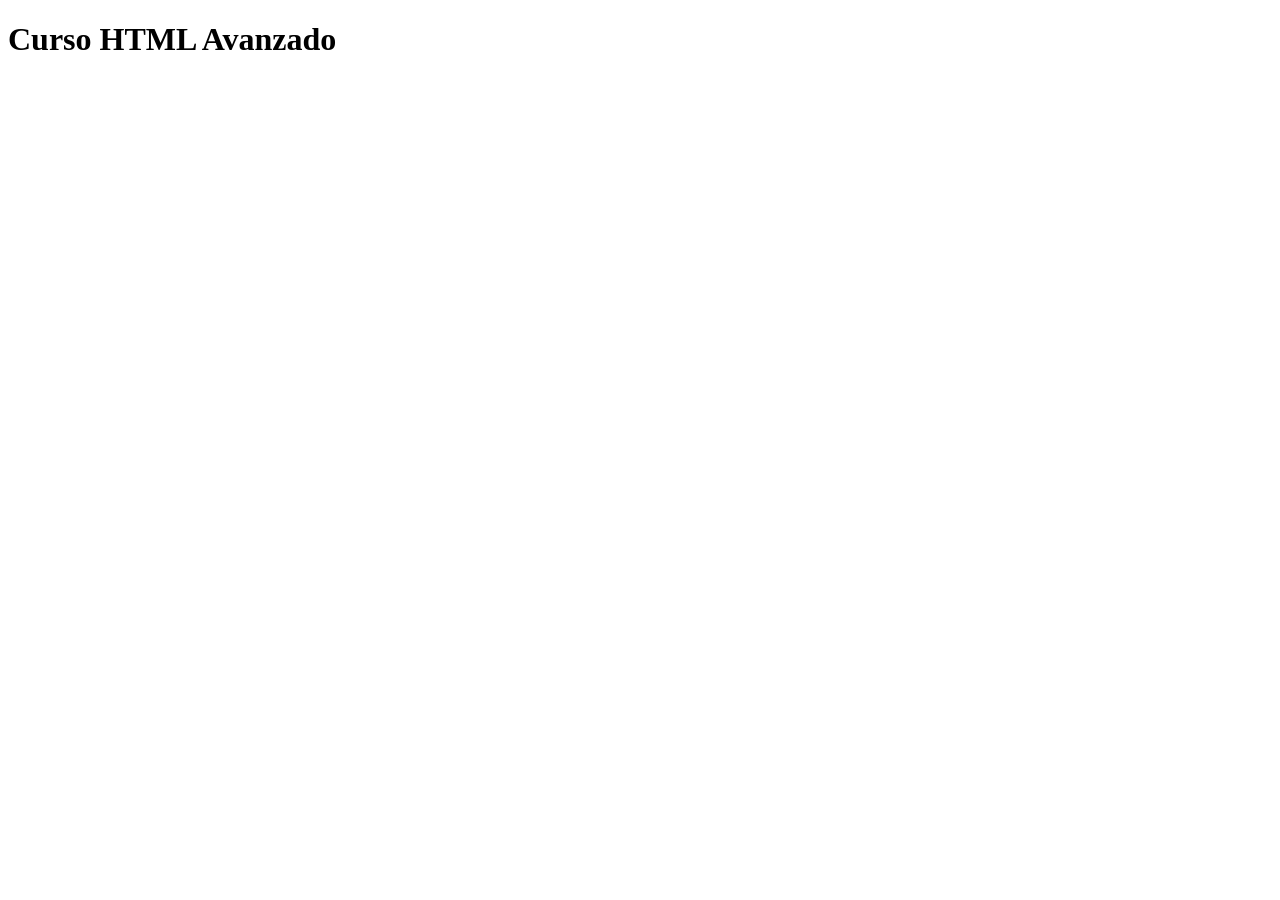
<file: 1_Metatags_favicons/index.html>
<!DOCTYPE html>
<html lang="es">
<head>
    <meta charset="UTF-8">
    <meta name="viewpoint" content="width=device-width, initial-scale=1.0">
    <meta name="description" content="This pag is for a practic">
    <meta name="keywords" content="autos, progamacion"
    <meta name="author" content="Kevin A.">
    <meta name="robots" content="noimageindex">

    <meta name="OG:TITLE" content="">
    <meta name="OG:IMAGE" content="">
    <meta name="OG:description" content="">

    <title>Imagenes</title>
    <link rel="icon" href="./img/k.png" type="image/png">    
</head>
<body>
    <h1>Curso HTML Avanzado</h1>
    
</body>
</html>
</file>
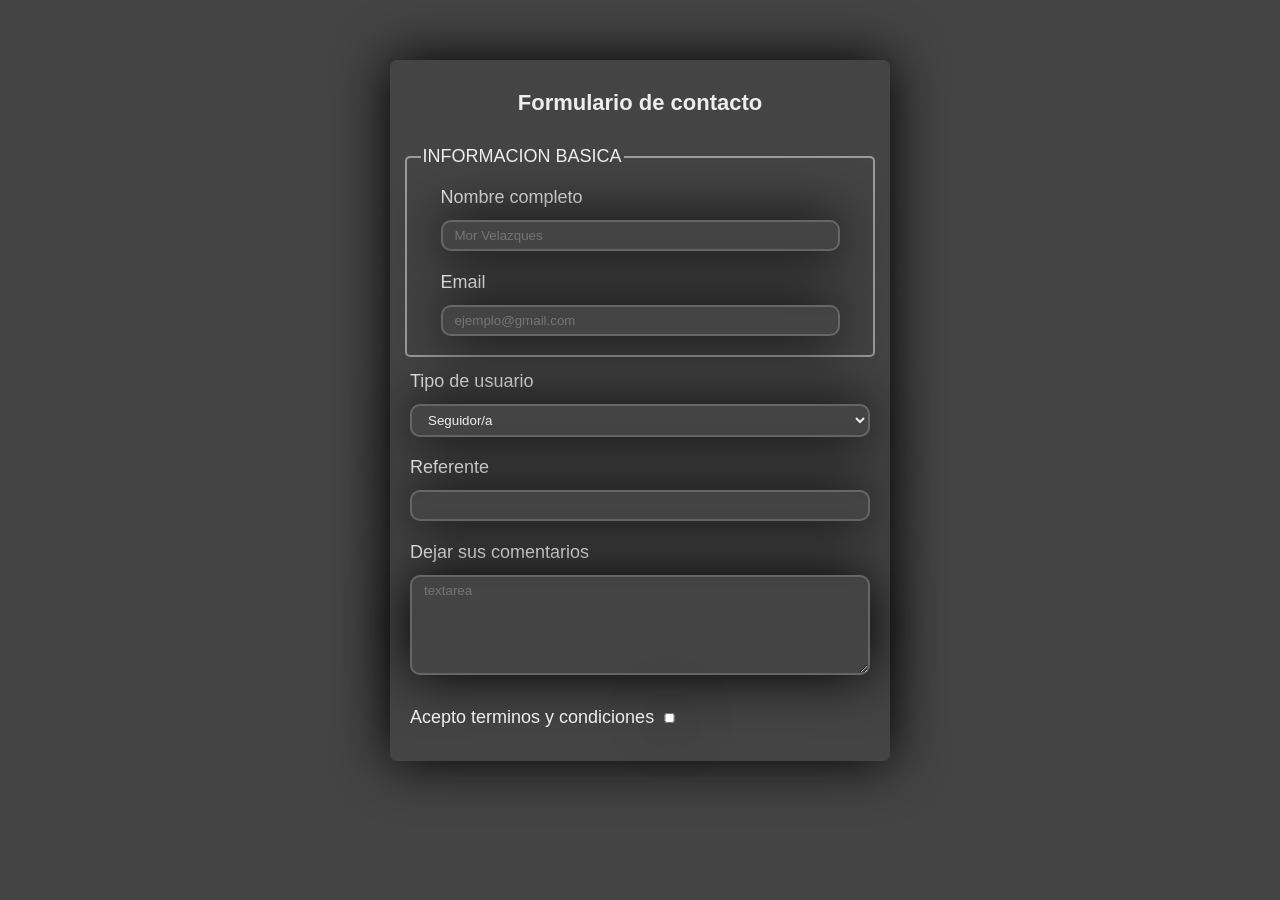
<file: 2_TextArea/index.html>
<!DOCTYPE html>
<html lang="en">
<head>
    <meta charset="UTF-8">
    <title>TextArea</title>
    <link rel="stylesheet" href="styles.css">
</head>
<body>
    <form>
        <h2>Formulario de contacto</h2>
        <!--SIMPLE INPUTS-->
        <fieldset>
            <legend>INFORMACION BASICA</legend>
            <div class="div_input">
                <label>Nombre completo
                <input type="text" placeholder="Mor Velazques">
                </label>
            </div>
            <div class="div_input">
                <label>Email
                <input type="email" placeholder="ejemplo@gmail.com">
                </label>
            </div>
        </fieldset>
        <!--SELECT & OPTION-->
        <div class="div_input">
            <label>Tipo de usuario
            <select name="type-of-user">
                <option value="user 1">Seguidor/a</option>
                <option value="user 2">Empresa</option>
                <option value="user 3">Otro</option>      
            </select>
            </label>
        </div>
        
        <!--DATALIST & OPTION-->
        <div class="div_input">
            <label>Referente
            <input list="referente" name="referente">
            <datalist id="referente" name="type-of-user">
                <option value="user 1">Kevin</option>
                <option value="Una empresa"></option>
                <option value="Un amigo"></option>      
            </datalist>
            </label>
        </div>
        <!--TEXTAREA-->
        <div class="div_input">
            <label>Dejar sus comentarios
            <textarea placeholder="textarea"></textarea> 
            </label>
        </div>
        <div class="div_input">
            <label>Acepto terminos y condiciones
            <input type="checkbox" class="checkbox">
            </label>
        </div>
    </form>    
</body>
</html>
</file>
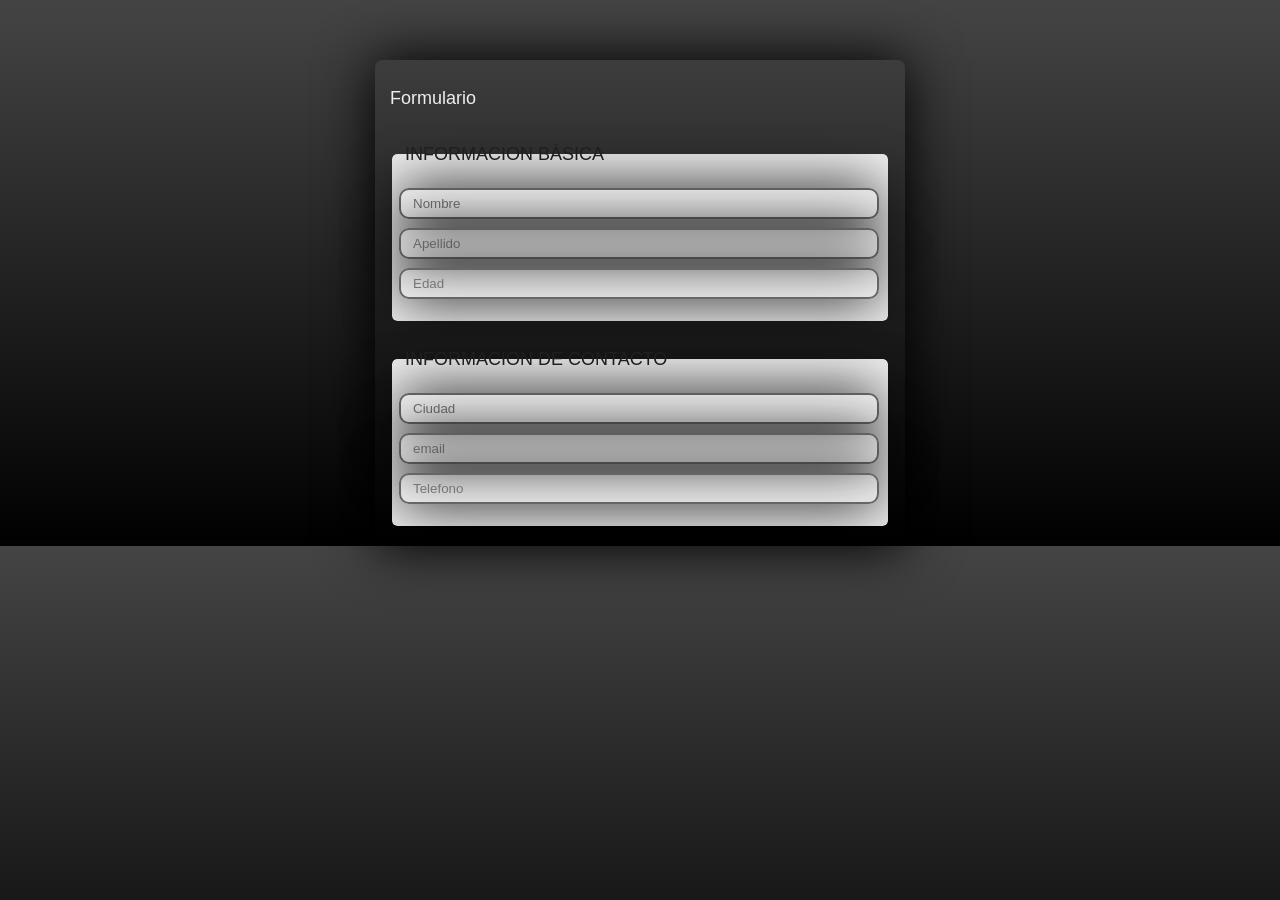
<file: 3_Fieldset&Legend/index.html>
<!DOCTYPE html>
<html lang="en">
<head>
    <meta charset="UTF-8">
    <meta name="viewport" content="width=device-width, initial-scale=1.0">
    <title>Fieldset & Legend</title>
    <link rel="stylesheet" href="fieldset.css"
</head>
<body>
    
    <form>
        <label>Formulario
            <fieldset>
                <legend>INFORMACION BÁSICA</legend>
                <input type="text" placeholder="Nombre">
                <input type="text" placeholder="Apellido">
                <input type="number" placeholder="Edad">
            </fieldset>
            <fieldset>
                <legend>INFORMACION DE CONTACTO</legend>
                <input type="text" placeholder="Ciudad">
                <input type="email" placeholder="email">
                <input type="text" placeholder="Telefono">
            </fieldset>
        </label>
    </form>
    
</body>
</html>
</file>
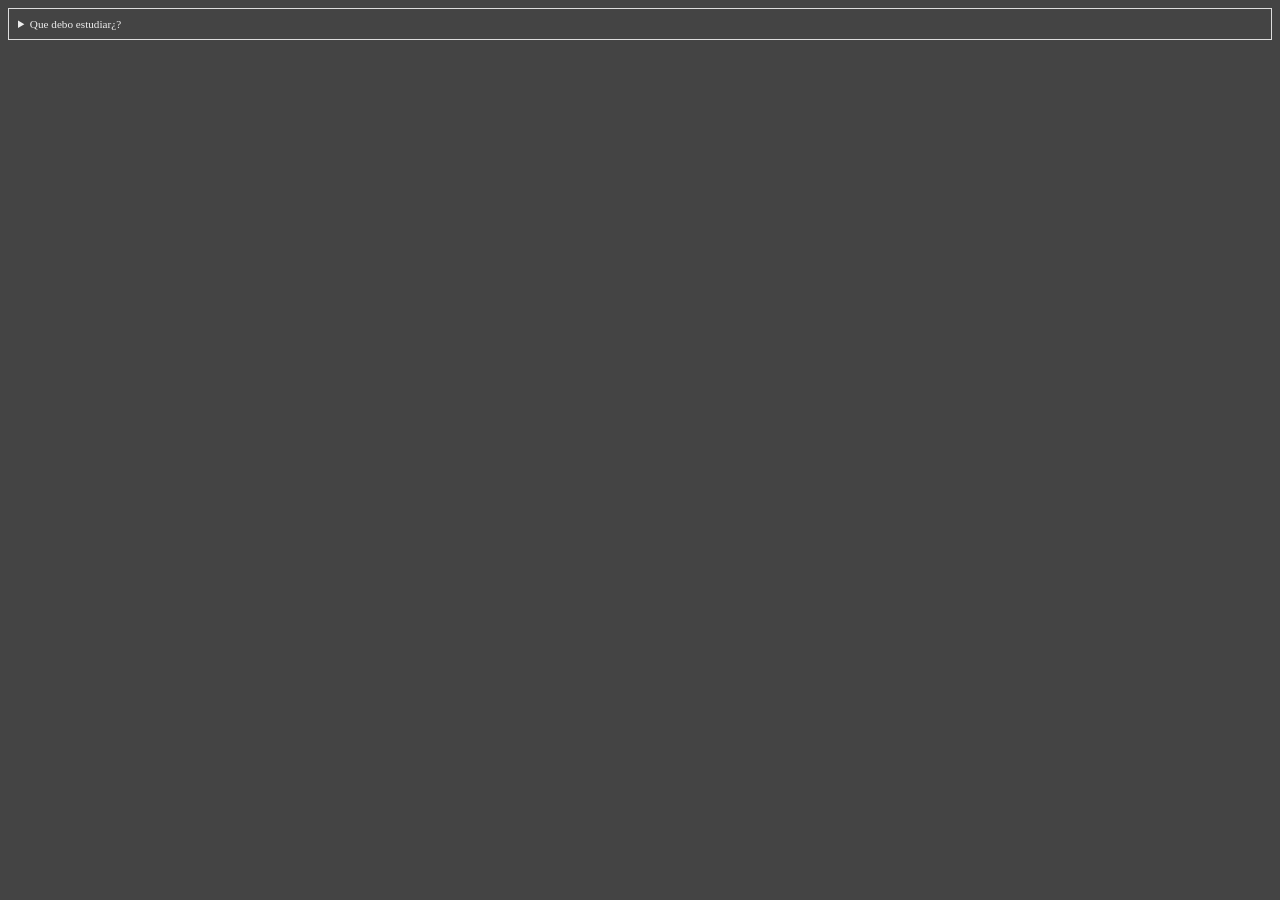
<file: 4_Details&Summary/index.html>
<!DOCTYPE html>
<html lang="en">
<head>
    <meta charset="UTF-8">
    <meta name="viewport" content="width=device-width, initial-scale=1.0">
    <title>Dtails & Summary</title>
    <link rel="stylesheet" href="styles.css">
</head>
<body>
    <details>
        <summary>Que debo estudiar¿?</summary>
        <ul><!--Lista desordenada-->
            <li>HTML</li>
            <li>CSS</li>
            <li>Astro</li>
        </ul>
    </details>
</body>
</html>
</file>
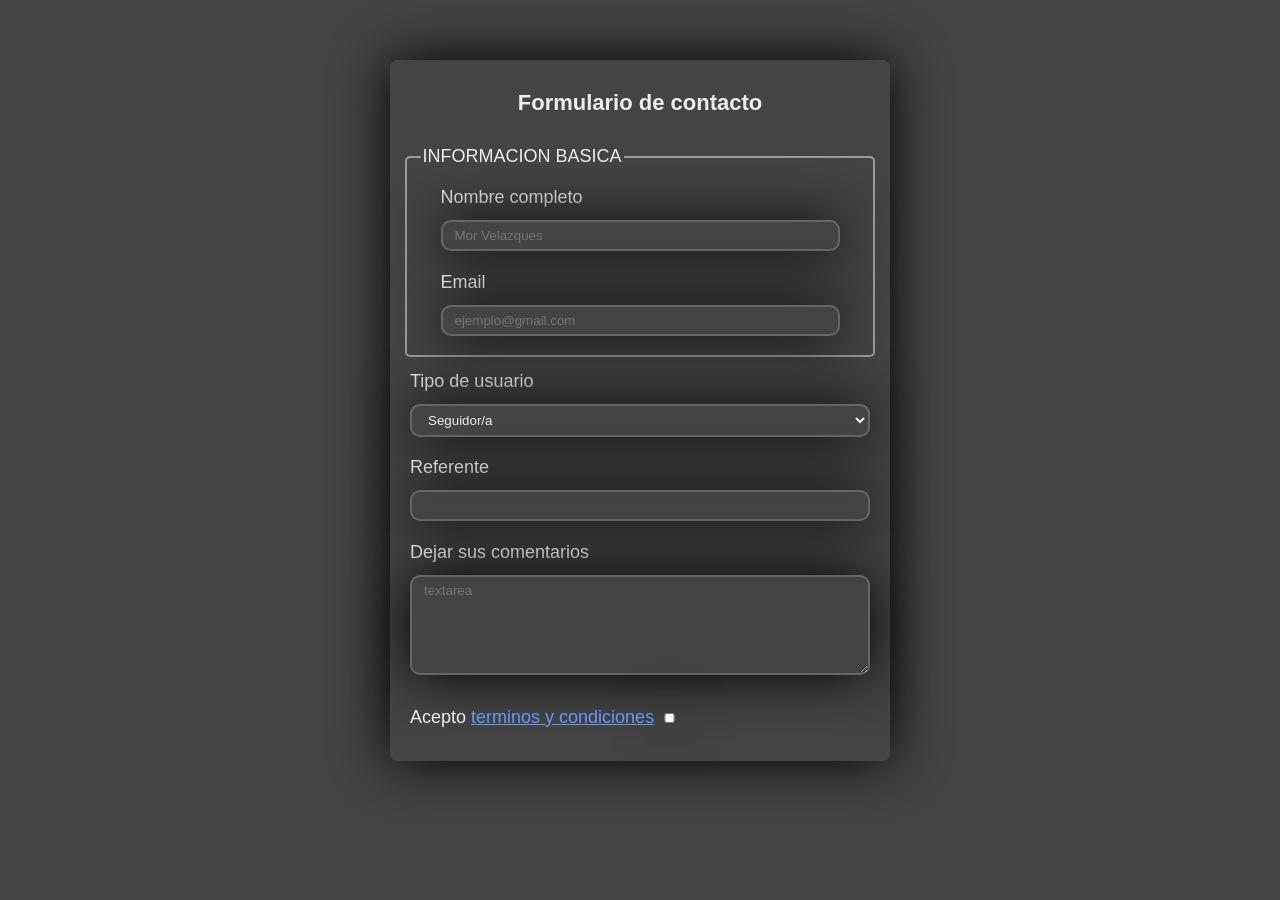
<file: 5_Enlaces(avanzado)/index.html>
<!DOCTYPE html>
<html lang="en">
<head>
    <meta charset="UTF-8">
    <title>TextArea</title>
    <link rel="stylesheet" href="styles.css">
</head>
<body>
    <form>
        <h2>Formulario de contacto</h2>
        <!--SIMPLE INPUTS-->
        <fieldset>
            <legend>INFORMACION BASICA</legend>
            <div class="div_input">
                <label>Nombre completo
                <input type="text" placeholder="Mor Velazques">
                </label>
            </div>
            <div class="div_input">
                <label>Email
                <input type="email" placeholder="ejemplo@gmail.com">
                </label>
            </div>
        </fieldset>
        <!--SELECT & OPTION-->
        <div class="div_input">
            <label>Tipo de usuario
            <select name="type-of-user">
                <option value="user 1">Seguidor/a</option>
                <option value="user 2">Empresa</option>
                <option value="user 3">Otro</option>      
            </select>
            </label>
        </div>
        
        <!--DATALIST & OPTION-->
        <div class="div_input">
            <label>Referente
            <input list="referente" name="referente">
            <datalist id="referente" name="type-of-user">
                <option value="user 1">Kevin</option>
                <option value="Una empresa"></option>
                <option value="Un amigo"></option>      
            </datalist>
            </label>
        </div>
        <!--TEXTAREA-->
        <div class="div_input">
            <label>Dejar sus comentarios
            <textarea placeholder="textarea"></textarea> 
            </label>
        </div>
        <div class="div_input">
            <label>Acepto <a href="terms.html">terminos y condiciones</a>
            <input type="checkbox" class="checkbox">
            </label>
        </div>
    </form>    
</body>
</html>
</file>
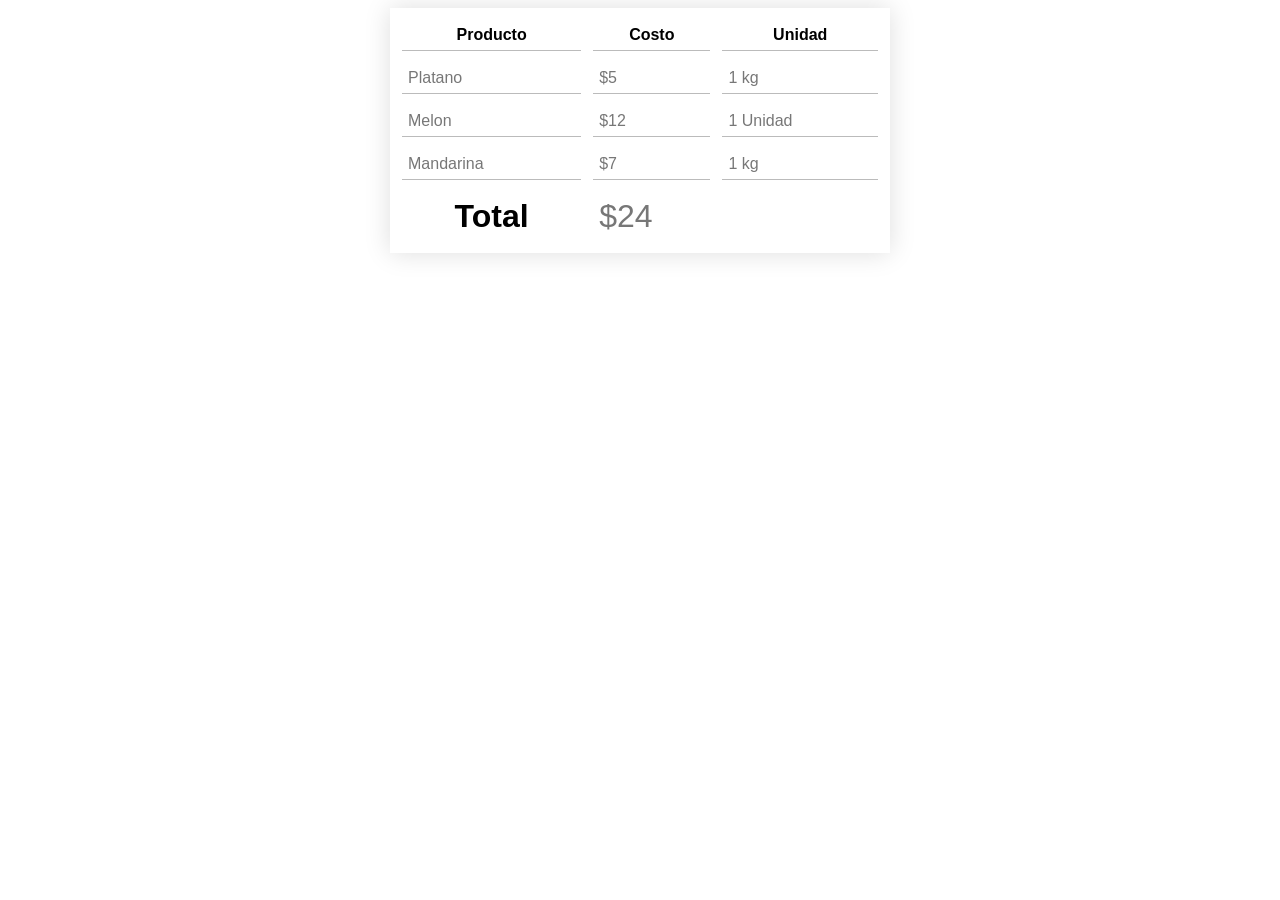
<file: 6_Tablas/index.html>
<!DOCTYPE html>
<html lang="en">
<head>
    <meta charset="UTF-8">
    <meta name="viewport" content="width=device-width, initial-scale=1.0">
    <title>Tablas</title></title>
    <link rel="stylesheet" href="styles.css">
</head>
<body>
    <table>
        <thead>
            <tr><!--FILA-->
                <th>Producto</th><!--Encabezado-->
                <th>Costo</th><!--Encabezado-->
                <th>Unidad</th><!--Encabezado-->
            </tr>
        </thead>
        <tbody>
            <tr><!--FILA-->
                <td>Platano</td><!--CELDA-->
                <td>$5</td><!--CELDA-->
                <td>1 kg</td><!--CELDA-->
            </tr>
            <tr><!--FILA-->
                <td>Melon</td><!--CELDA-->
                <td>$12</td><!--CELDA-->
                <td>1 Unidad</td><!--CELDA-->
            </tr>
            <tr><!--FILA-->
                <td>Mandarina</td><!--CELDA-->
                <td>$7</td><!--CELDA-->
                <td>1 kg</td><!--CELDA-->
                </tr>    
        </tbody>
        <tfoot>
            <tr><!--FILA-->
                <th class="headerTotal">Total</th><!--Encabezado-->
                <td class="costoTotal" colspan="2">$24</td><!--CELDA-->
            </tr>
        </tfoot>
    </table>
</body>
</html>
</file>
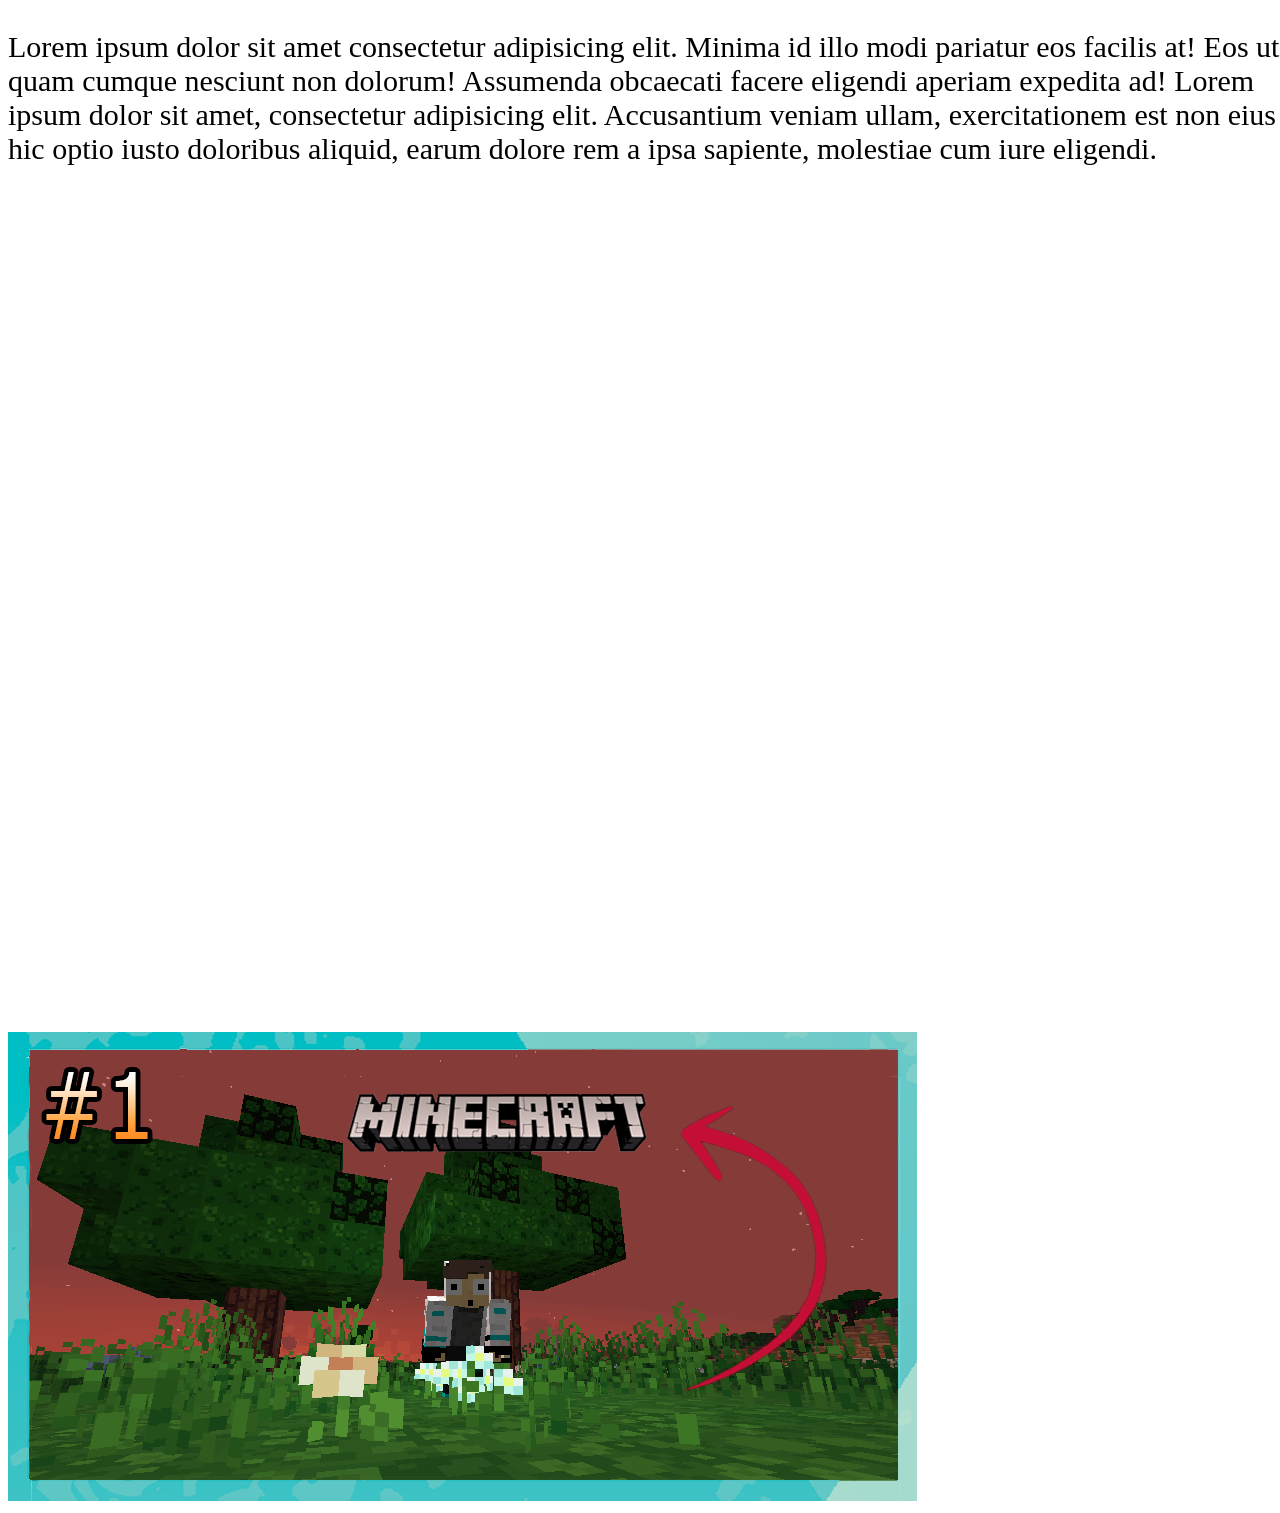
<file: 8_Lazy_Loading/index.html>
<!DOCTYPE html>
<html lang="en">
<head>
    <meta charset="UTF-8">
    <meta name="viewport" content="width=device-width, initial-scale=1.0">
    <title>Lazy Loading</title>
    <link rel="stylesheet" href="styles.css">
</head>
<body>
    <p>Lorem ipsum dolor sit amet consectetur adipisicing elit. Minima id illo modi pariatur eos facilis at! Eos ut quam cumque nesciunt non dolorum! Assumenda obcaecati facere eligendi aperiam expedita ad!
    Lorem ipsum dolor sit amet, consectetur adipisicing elit. Accusantium veniam ullam, exercitationem est non eius hic optio iusto doloribus aliquid, earum dolore rem a ipsa sapiente, molestiae cum iure eligendi.</p>
    <br>
    <br>
    <br>
    <br>
    <img loading="lazy" src="../7_Audio&Video/1m.PNG">
</body>
</html>
</file>
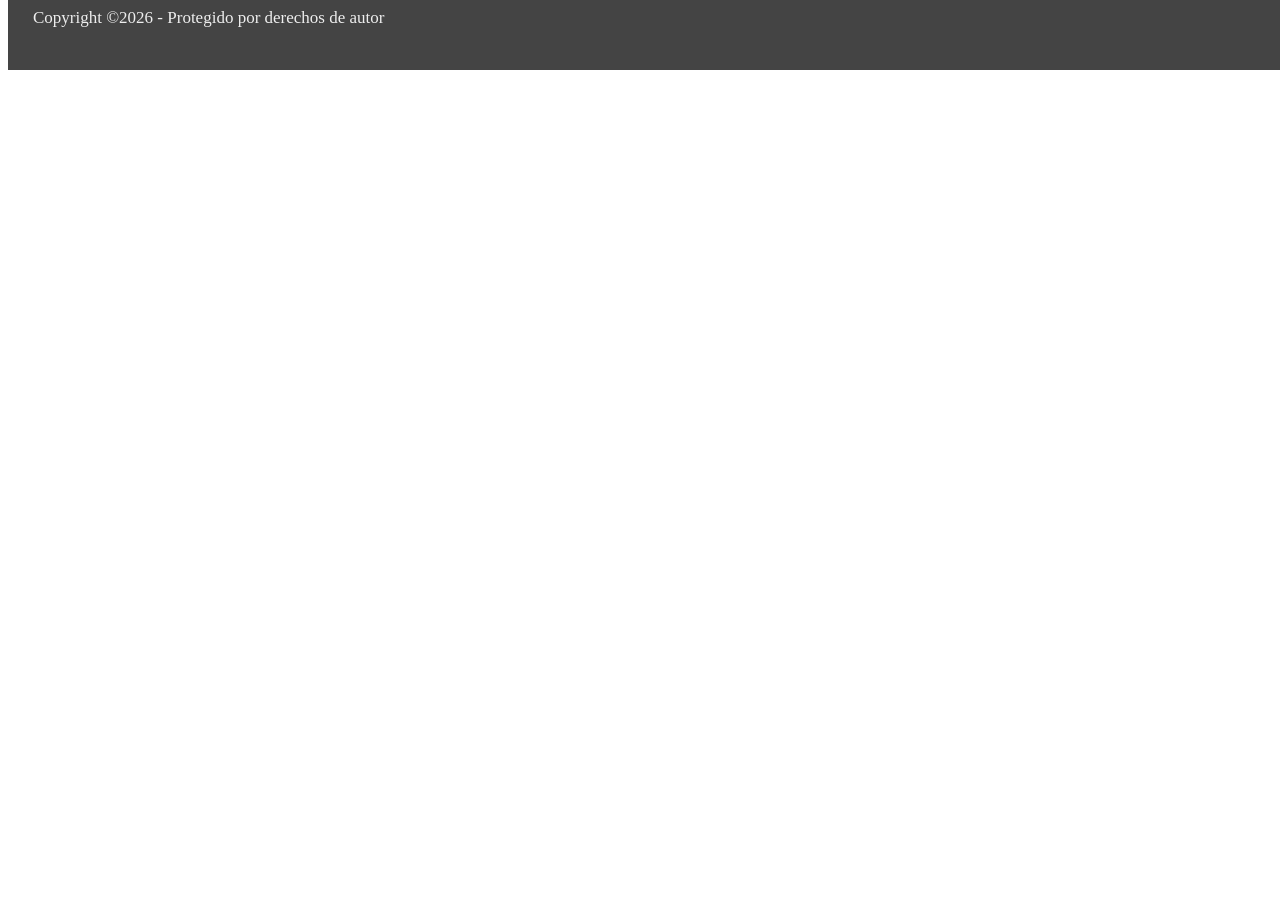
<file: 9_Etiquetas_Semanticas/index.html>
<!DOCTYPE html>
<html lang="en">
<head>
    <meta charset="UTF-8">
    <meta name="viewport" content="width=device-width, initial-scale=1.0">
    <title>Etiquetas Semanticas</title>
    <link rel="stylesheet" href="styles.css">
</head>
<body>
    <header>
        <nav>
            <ul>
                <li><a href="#">xD</a></li>
                <li><a href="#">xD</a></li>
                <li><a href="#">xD</a></li>
            </ul>
        </nav>
    </header>
    <main>
        <section class="recipe-conteiner">

        </section>
    </main>
    <aside>
        <section class="comments-conteiner"></section>
    </aside>
    <footer>
        <p>Copyright ©2026 - Protegido por derechos de autor</p>
    </footer>
</body>
</html>
</file>
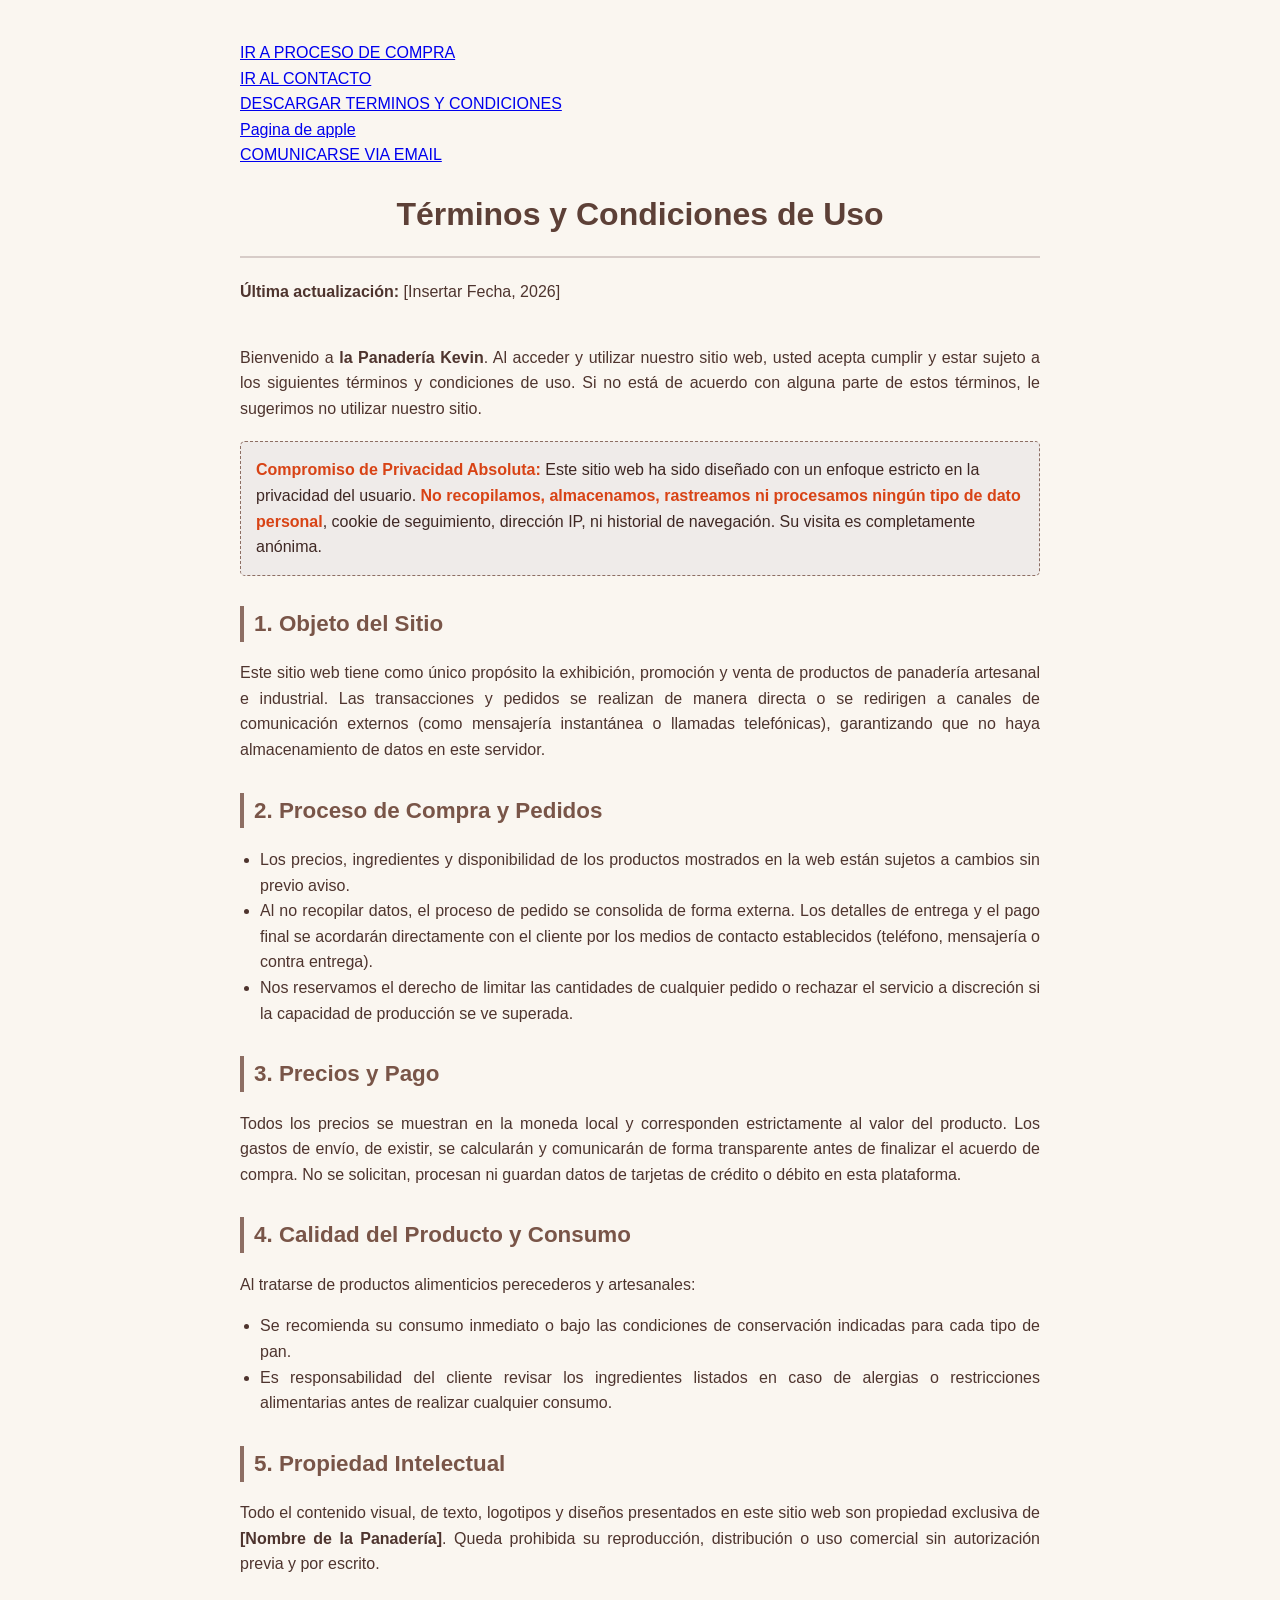
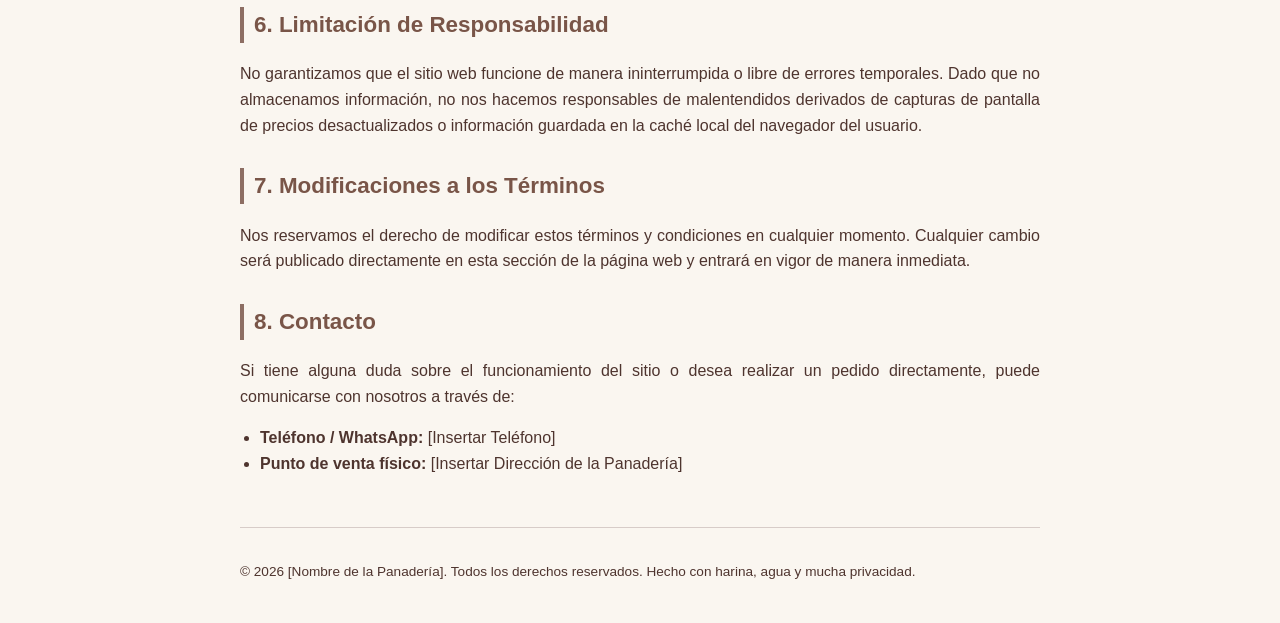
<file: 5_Enlaces(avanzado)/terms.html>
<!DOCTYPE html>
<html lang="es">
<head>
    <meta charset="UTF-8">
    <meta name="viewport" content="width=device-width, initial-scale=1.0">
    <title>Términos y Condiciones - Panadería en Línea</title>
    <style>
        body {
            font-family: 'Segoe UI', Tahoma, Geneva, Verdana, sans-serif;
            line-height: 1.6;
            color: #3e2723;
            max-width: 800px;
            margin: 40px auto;
            padding: 0 20px;
            background-color: #faf6f0;
        }
        header {
            text-align: center;
            margin-bottom: 40px;
        }
        h1 {
            color: #5d4037;
            border-bottom: 2px solid #d7ccc8;
            padding-bottom: 15px;
            font-size: 2rem;
        }
        h2 {
            color: #795548;
            margin-top: 30px;
            font-size: 1.4rem;
            border-left: 4px solid #8d6e63;
            padding-left: 10px;
        }
        p, li {
            color: #4e342e;
            text-align: justify;
        }
        ul {
            padding-left: 20px;
        }
        .no-data-box {
            background-color: #efebe9;
            border: 1px dashed #8d6e63;
            padding: 15px;
            border-radius: 5px;
            margin: 20px 0;
        }
        .no-data-box strong {
            color: #d84315;
        }
        footer {
            margin-top: 50px;
            font-size: 0.85em;
            text-align: center;
            color: #8d6e63;
            border-top: 1px solid #d7ccc8;
            padding-top: 20px;
        }
    </style>
</head>
<body>
    <div>
    <a href="#buy-process">IR A PROCESO DE COMPRA</a>
    </div>
    <div>
    <a href="#contact">IR AL CONTACTO</a>
    </div>
    <div>
    <a href="terms.html" download>DESCARGAR TERMINOS Y CONDICIONES</a>
    </div>
    <div>
    <a href="https://www.ishopmixup.com/" rel="noreferrer" target="_blank">Pagina de apple</a>
    </div>
    <div>
        <a href="mailto:correo@gmail.com" download="">COMUNICARSE VIA EMAIL</a>
    </div>
    <header>
        <h1>Términos y Condiciones de Uso</h1>
        <p><strong>Última actualización:</strong> [Insertar Fecha, 2026]</p>
    </header>

    <main>
        <p>Bienvenido a <strong>la Panadería Kevin</strong>. Al acceder y utilizar nuestro sitio web, usted acepta cumplir y estar sujeto a los siguientes términos y condiciones de uso. Si no está de acuerdo con alguna parte de estos términos, le sugerimos no utilizar nuestro sitio.</p>

        <div class="no-data-box">
            <strong>Compromiso de Privacidad Absoluta:</strong> Este sitio web ha sido diseñado con un enfoque estricto en la privacidad del usuario. <strong>No recopilamos, almacenamos, rastreamos ni procesamos ningún tipo de dato personal</strong>, cookie de seguimiento, dirección IP, ni historial de navegación. Su visita es completamente anónima.
        </div>

        <h2>1. Objeto del Sitio</h2>
        <p>Este sitio web tiene como único propósito la exhibición, promoción y venta de productos de panadería artesanal e industrial. Las transacciones y pedidos se realizan de manera directa o se redirigen a canales de comunicación externos (como mensajería instantánea o llamadas telefónicas), garantizando que no haya almacenamiento de datos en este servidor.</p>

        <h2 id="buy-process">2. Proceso de Compra y Pedidos</h2>
        <ul>
            <li>Los precios, ingredientes y disponibilidad de los productos mostrados en la web están sujetos a cambios sin previo aviso.</li>
            <li>Al no recopilar datos, el proceso de pedido se consolida de forma externa. Los detalles de entrega y el pago final se acordarán directamente con el cliente por los medios de contacto establecidos (teléfono, mensajería o contra entrega).</li>
            <li>Nos reservamos el derecho de limitar las cantidades de cualquier pedido o rechazar el servicio a discreción si la capacidad de producción se ve superada.</li>
        </ul>

        <h2>3. Precios y Pago</h2>
        <p>Todos los precios se muestran en la moneda local y corresponden estrictamente al valor del producto. Los gastos de envío, de existir, se calcularán y comunicarán de forma transparente antes de finalizar el acuerdo de compra. No se solicitan, procesan ni guardan datos de tarjetas de crédito o débito en esta plataforma.</p>

        <h2>4. Calidad del Producto y Consumo</h2>
        <p>Al tratarse de productos alimenticios perecederos y artesanales:</p>
        <ul>
            <li>Se recomienda su consumo inmediato o bajo las condiciones de conservación indicadas para cada tipo de pan.</li>
            <li>Es responsabilidad del cliente revisar los ingredientes listados en caso de alergias o restricciones alimentarias antes de realizar cualquier consumo.</li>
        </ul>

        <h2>5. Propiedad Intelectual</h2>
        <p>Todo el contenido visual, de texto, logotipos y diseños presentados en este sitio web son propiedad exclusiva de <strong>[Nombre de la Panadería]</strong>. Queda prohibida su reproducción, distribución o uso comercial sin autorización previa y por escrito.</p>

        <h2>6. Limitación de Responsabilidad</h2>
        <p>No garantizamos que el sitio web funcione de manera ininterrumpida o libre de errores temporales. Dado que no almacenamos información, no nos hacemos responsables de malentendidos derivados de capturas de pantalla de precios desactualizados o información guardada en la caché local del navegador del usuario.</p>

        <h2>7. Modificaciones a los Términos</h2>
        <p>Nos reservamos el derecho de modificar estos términos y condiciones en cualquier momento. Cualquier cambio será publicado directamente en esta sección de la página web y entrará en vigor de manera inmediata.</p>

        <h2 id="contact">8. Contacto</h2>
        <p>Si tiene alguna duda sobre el funcionamiento del sitio o desea realizar un pedido directamente, puede comunicarse con nosotros a través de:</p>
        <ul>
            <li><strong>Teléfono / WhatsApp:</strong> [Insertar Teléfono]</li>
            <li><strong>Punto de venta físico:</strong> [Insertar Dirección de la Panadería]</li>
        </ul>
    </main>

    <footer>
        <p>© 2026 [Nombre de la Panadería]. Todos los derechos reservados. Hecho con harina, agua y mucha privacidad.</p>
    </footer>

</body>
</html>
</file>
<file: 2_TextArea/styles.css>
body{
    margin: 0;
    font-family: sans-serif;
    color: #eee;/*Color de la letra*/
    background-color: #444;
}
h2{
    text-align: center;
    margin: 0;
    margin-bottom: 10px;
    font-weight: 150px;/*Ancho de la letra*/
    font-size: 22px;
    padding: 10px;
}
form{
    background-color: transparent;
    padding: 20px 0; /*Largo Ancho*/
    max-width: 500px;/*Define el maximo ancho al estirar la pag*/
    margin: auto;/*Centra automaticamente el form*/
    margin-top: 60px;
    box-shadow: 0 0 55px #000;/*Sombra de los recuadros del form*/
    border-radius: 7px;
    font-size: 18px;
}
.div_input{
    padding: 6px 20px;/*Entre el formulario y el div*/
}
input, textarea, select{ /*Propiedades a input y textarea*/
    width: 100%;
    box-sizing: border-box;
    padding: 6px 12px;
    border: none;
    border: 2px solid #666;
    background: transparent;
    color: #eee;
    border-radius: 10px;
    box-shadow: 0 0 55px #000;
    margin-top: 5px;/*Margen para separar el label*/
}
option{
    background-color: #444;/*Cambia color por defecto*/
}
textarea{
    min-width: 100%;
    resize: vertical;/*text area solo sea hacia abajo*/
    min-height: 100px;/*Minimo alto*/
    font-family: sans-serif;
}
label{
    font-size: 1em;
    line-height: 2;
}
.checkbox{
    width: auto;/*Pone el checkbox a lado del text*/
    height: 10px;
}
fieldset{
    border: 2px solid #fff7;/*Cambio color*/
    border-radius: 5px;/*Redondeo*/
    margin: 0px 15px;
    margin-top: 20px;
}
</file>
<file: 3_Fieldset&Legend/fieldset.css>
body{
    margin: 0;
    font-family: sans-serif;
    color: #eee;/*Color de la letra*/
    background: linear-gradient(to bottom, #444, #000);
}
h2{
    text-align: center;
    margin: 0;
    margin-bottom: 10px;
    font-weight: 150px;/*Ancho de la letra*/
    font-size: 22px;
    padding: 10px;
}
form{
    background-color: transparent;
    padding: 20px 15px; /*Largo Ancho*/
    max-width: 500px;/*Define el maximo ancho al estirar la pag*/
    margin: auto;/*Centra automaticamente el form*/
    margin-top: 60px;
    box-shadow: 0 0 55px #000;/*Sombra de los recuadros del form*/
    border-radius: 7px;
    font-size: 18px;
}
.div_input{
    padding: 6px 20px;/*Entre el formulario y el div*/
}
input, textarea, select{ /*Propiedades a input y textarea*/
    width: 100%;
    box-sizing: border-box;
    padding: 6px 12px;
    border: none;
    border: 2px solid #666;
    background: transparent;
    color: #eee;
    border-radius: 10px;
    box-shadow: 0 0 55px #000;
    margin-top: 8px;
}
option{
    background-color: #444;/*Cambia color por defecto*/
}
textarea{
    min-width: 100%;
    resize: vertical;/*text area solo sea hacia abajo*/
    min-height: 100px;/*Minimo alto*/
    font-family: sans-serif;
}
label{
    font-size: 1em;
    line-height: 2;
}
.checkbox{
    width: auto;/*Pone el checkbox a lado del text*/
    height: 10px;
}
fieldset{
    border: 2px solid #fff7;/*Cambio color*/
    border-radius: 5px;/*Redondeo*/
    margin-top: 20px;
}
fieldset{
    padding: 8px 8px 20px 6px;/*Espacio a los costados*/
    border:1px solid #eee1;/*Borde*/
    background-color: #eee;/*fondo*/
    color: #222;/*Color de letra*/
    border-radius: 5px;
}
legend{
    padding: 0 6px;
}
</file>
<file: 4_Details&Summary/styles.css>
body{
    background-color: #444;
    color: #ddd;
}
details{
    background-color: transparent;
    border: 1px solid #ddd;
    border-bottom: none;
    color: #aaa;/*Color de la letra*/
    font-size: 0.7em;
}
details[open]{/*Propiedades cuando este abierto*/
    border: 1px solid #ddd;
    background-color: #3348;
    font-weight: bold;/*Se pone en negritas*/
    box-shadow: 0 0 55px #000;
}
summary{
    background-color: transparent;
    border-bottom: 1px solid #ddd;/*Borde*/
    padding: 9px;
    color: #eee;/*Color de la letra*/
}
ul{
    font-weight: 100;/*Hace que cuando se abra
                    solo el ul se haga bold*/
}
</file>
<file: 5_Enlaces(avanzado)/styles.css>
body{
    margin: 0;
    font-family: sans-serif;
    color: #eee;/*Color de la letra*/
    background-color: #444;
}
h2{
    text-align: center;
    margin: 0;
    margin-bottom: 10px;
    font-weight: 150px;/*Ancho de la letra*/
    font-size: 22px;
    padding: 10px;
}
form{
    background-color: transparent;
    padding: 20px 0; /*Largo Ancho*/
    max-width: 500px;/*Define el maximo ancho al estirar la pag*/
    margin: auto;/*Centra automaticamente el form*/
    margin-top: 60px;
    box-shadow: 0 0 55px #000;/*Sombra de los recuadros del form*/
    border-radius: 7px;
    font-size: 18px;
}
.div_input{
    padding: 6px 20px;/*Entre el formulario y el div*/
}
input, textarea, select{ /*Propiedades a input y textarea*/
    width: 100%;
    box-sizing: border-box;
    padding: 6px 12px;
    border: none;
    border: 2px solid #666;
    background: transparent;
    color: #eee;
    border-radius: 10px;
    box-shadow: 0 0 55px #000;
    margin-top: 5px;/*Margen para separar el label*/
}
option{
    background-color: #444;/*Cambia color por defecto*/
}
textarea{
    min-width: 100%;
    resize: vertical;/*text area solo sea hacia abajo*/
    min-height: 100px;/*Minimo alto*/
    font-family: sans-serif;
}
label{
    font-size: 1em;
    line-height: 2;
}
.checkbox{
    width: auto;/*Pone el checkbox a lado del text*/
    height: 10px;
}
fieldset{
    border: 2px solid #fff7;/*Cambio color*/
    border-radius: 5px;/*Redondeo*/
    margin: 0px 15px;
    margin-top: 20px;
}
a{
    color: #69f;
}
</file>
<file: 6_Tablas/styles.css>
td, th{
    border: 1px solid #333
    text-align: center;
    padding: 6px;
    font-family: sans-serif;
    border: none;
    border-bottom: 1px solid #0004;
}
td{color: #777;}
table{
    width: 100%;/*Todo el ancho de la pagina*/
    border-spacing: 12px;
    max-width: 500px;/*Max ancho de la tabla*/
    box-shadow: 0 0 25px #0002;
    margin:auto;/*Centra automaticamente*/
}
.costoTotal, .headerTotal{
    border:none;/*Quita borde solo a ese elem*/
    font-size: 2em;
}
</file>
<file: 8_Lazy_Loading/styles.css>
p{
    height: 100vh;
    width: 100vw;
    font-size: 30px;
    overflow: hidden;
}
</file>
<file: 9_Etiquetas_Semanticas/styles.css>
body{
    position: relative;
    box-sizing: 100vh;
}
footer{
    position: absolute;
    bottom: 0;
    padding: 25px;
    font-size: 17px;
    background-color: #444;
    color: #eee;
    width: 100%;
}
</file>
